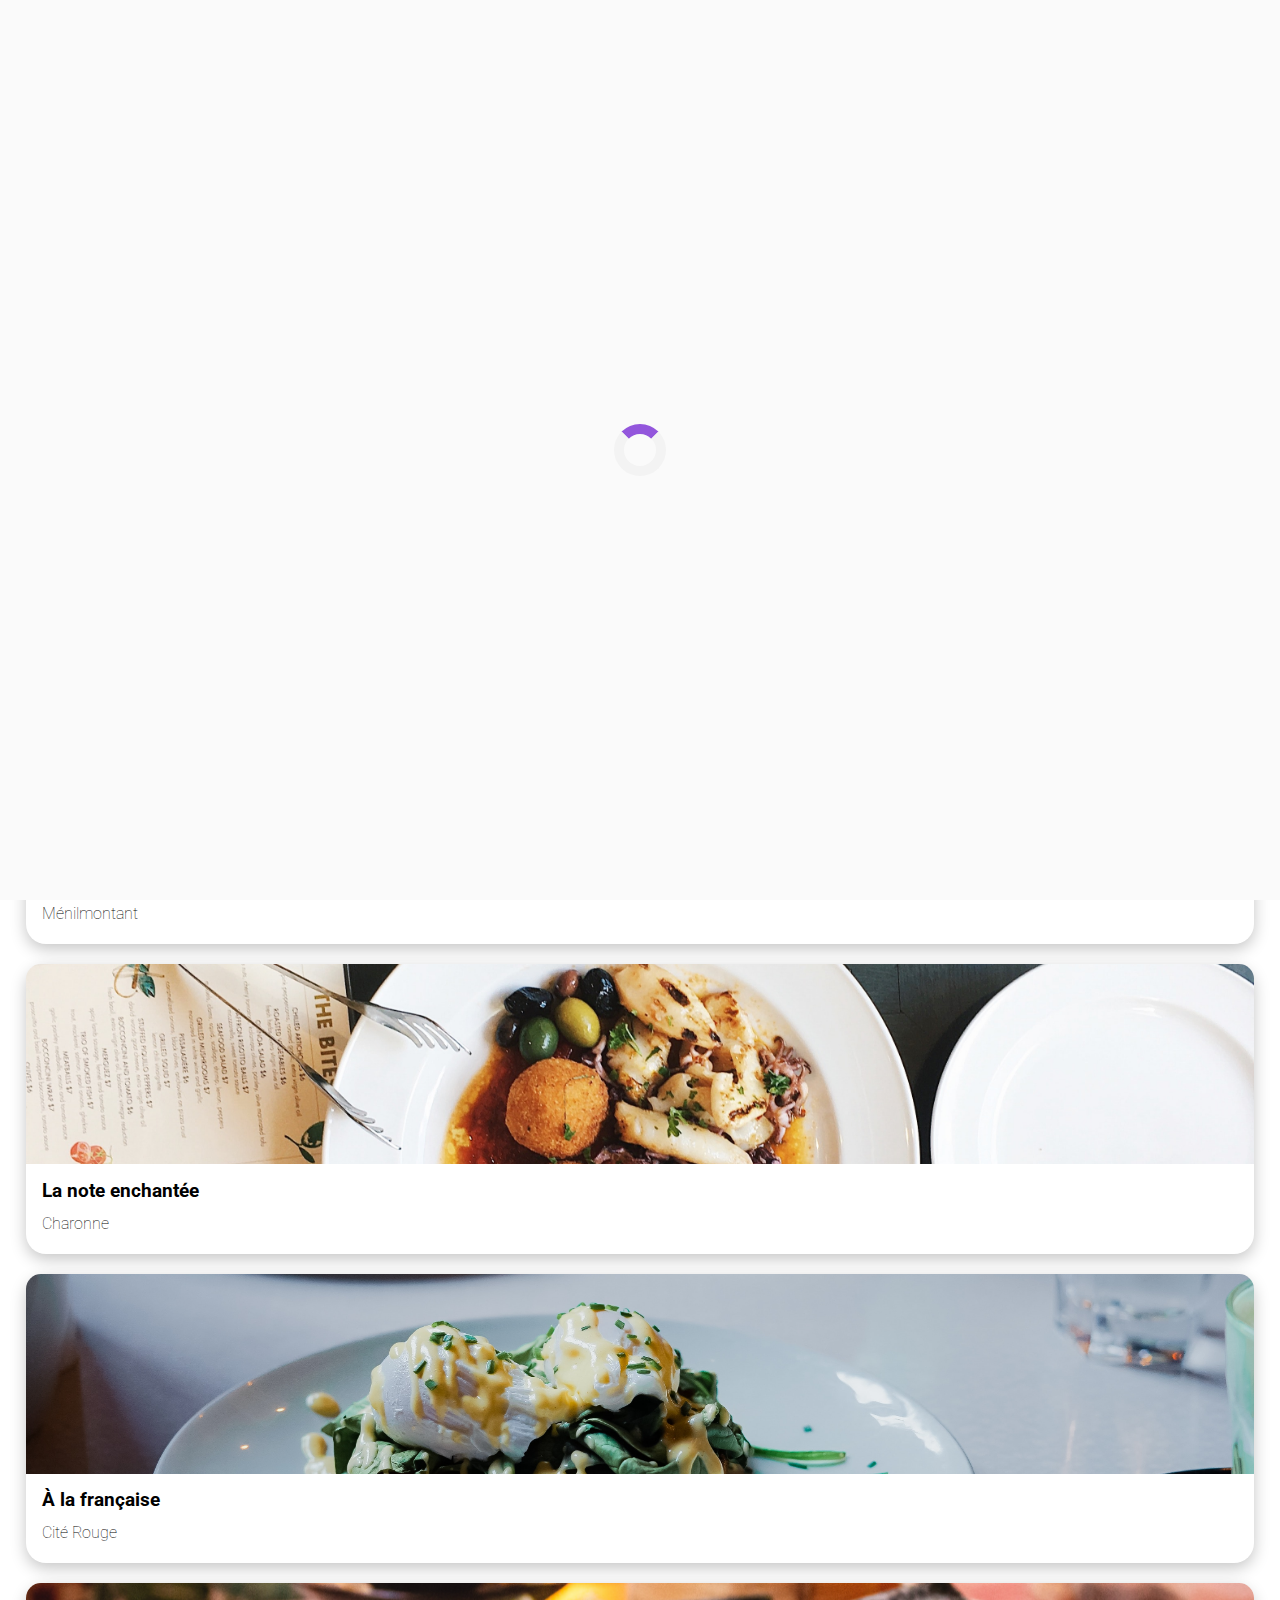
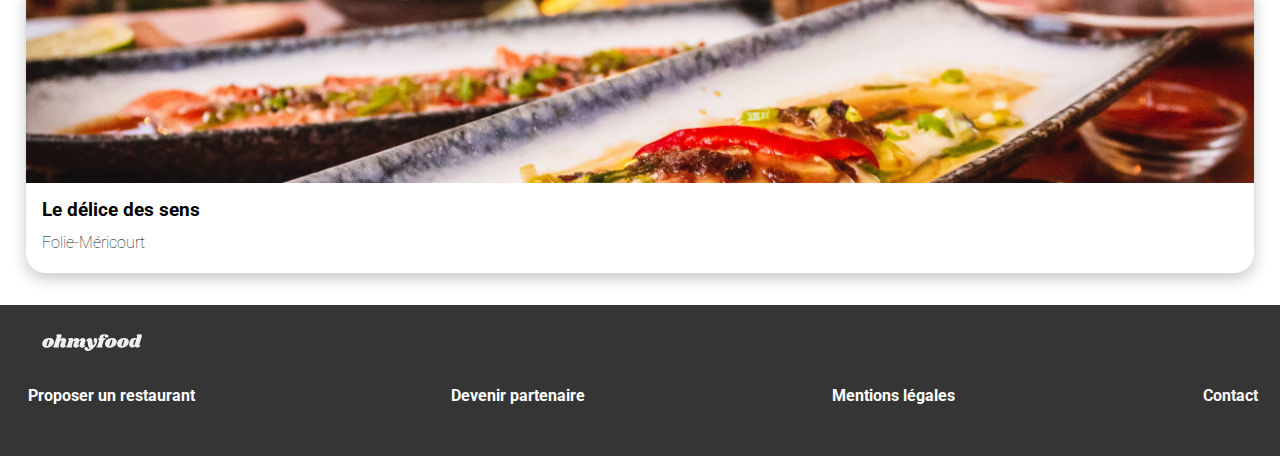
<file: index.html>
<!DOCTYPE html>
<html lang="fr">
    <head>
        <meta charset="UTF-8">
        <meta name="viewport" content="width=device-width, initial-scale=1.0">
    
        <link rel="stylesheet" href="css/style.css">

        <link rel="stylesheet" href="https://pro.fontawesome.com/releases/v5.10.0/css/all.css" integrity="sha384-AYmEC3Yw5cVb3ZcuHtOA93w35dYTsvhLPVnYs9eStHfGJvOvKxVfELGroGkvsg+p" crossorigin="anonymous"/>

        <link rel="stylesheet" href="https://fonts.googleapis.com/css?family=Shrikhand">
        <link rel="stylesheet" href="https://fonts.googleapis.com/css?family=Roboto">


        <title>OhMyFood</title>
    </head>

    <body>
        <div class="loading">
            <div class="loader"></div>
        </div>
        <header class="header">
            <!--Logo-->
            <div class="logo">
                <a href="index.html">
                <img src="images/logo/ohmyfood.png" alt="Logo Oh My Food"/>
                </a>
            </div>
            <!--Location-->
            <div class="location">
                <i class="fas fa-map-marker-alt"></i>
                <input type="text" class="city" placeholder="Paris, Belleville">
            </div>
            <!--Title & Subtitle-->
            <div class="title">
                <h1>Réservez le menu qui vous convient</h1>
                <p>Découvrez des restaurants d'exception, sélectionnés par nos soins.</p>
            </div>
            <!--Button Explore-->
            <div class="button">
                <button class="button-explore" type="button">Explorer nos restaurants</button>
            </div>
        </header>

        <main class="container">
            <div class="how-it-works">
                <h2 class="hiw-title">Fonctionnement</h2>
            </div>
            <div class="hiw-menu">
                <div class="choice">
                    <div class="circle">1</div>
                    <button class="button-choice"><i class="fas fa-mobile-alt"></i>Choisissez votre restaurant</button>
                </div>
                <div class="compose">
                    <div class="circle">2</div>
                    <button class="button-compose"><i class="fas fa-list-ul"></i>Composez votre menu</button>
                </div>
                <div class="taste">
                    <div class="circle">3</div>
                    <button class="button-taste"><i class="fas fa-store"></i>Dégustez au restaurant</button>
                </div>
            </div>
            <div class="restaurants">
                <div class="restau">
                    <h2 class="rest-title">Restaurants</h2>
                </div>
            </div>    
            <div class="rest-menu">
                <a href="./menu-menil.html">
                    <figure class="rest-menil">
                        <img src="images/restaurants/jay-wennington-N_Y88TWmGwA-unsplash.jpg" alt="Restaurant Ménilmontant"/>
                        <figcaption class="rest-card">
                        <div>
                        <h3>La palette du goût</h3>
                        <p>Ménilmontant</p>
                        </div>
                        <div>
                        <i class="heart far fa-heart fa-2x"></i>
                        </div>
                        </figcaption>
                    </figure>
                </a>
                <a href="./menu-charo.html">
                    <figure class="rest-charo">
                        <img src="images/restaurants/stil-u2Lp8tXIcjw-unsplash.jpg" alt="Restaurant Charonne"/>
                        <figcaption class="rest-card">
                            <div>
                            <h3>La note enchantée</h3>
                            <p>Charonne</p>
                            </div>
                            <div>
                            <i class="heart far fa-heart fa-2x"></i>
                            </div>
                        </figcaption>
                    </figure>
                </a>
                <a href="./menu-fran.html">
                    <figure class="rest-fran">
                        <img src="images/restaurants/toa-heftiba-DQKerTsQwi0-unsplash.jpg" alt="Restaurant Cité Rouge"/>
                        <figcaption class="rest-card">
                            <div>
                            <h3>À la française</h3>
                            <p>Cité Rouge</p>
                            </div>
                            <div>
                                <i class="heart far fa-heart fa-2x"></i>
                            </div>
                        </figcaption>
                    </figure>
                </a>
                <a href="./menu-sens.html">
                    <figure class="rest-sens">
                        <img src="images/restaurants/louis-hansel-shotsoflouis-qNBGVyOCY8Q-unsplash.jpg" alt="Restaurant Cité Rouge"/>
                        <figcaption class="rest-card">
                            <div>
                            <h3>Le délice des sens</h3>
                            <p>Folie-Méricourt</p>
                            </div>
                            <div>
                                <i class="heart far fa-heart fa-2x"></i>
                            </div>
                        </figcaption>
                    </figure>
                </a>
            </div>
        </main>

        <footer>
            <div class="logo-footer">
                <img src="images/logo/ohmyfood@2x.svg" alt="Logo Oh My Food"/>
            </div>
            <ul class="footer">
                <li class="proposition">
                    <i class="fas fa-utensils"></i>
                    <h3>Proposer un restaurant</h3>
                </li>
                <li class="partner">
                    <i class="fas fa-hands-helping"></i>
                    <h3>Devenir partenaire</h3>
                </li>
                <li class="mentions">
                    <h3>Mentions légales</h3>
                </li>
                <li class="contact">
                    <a href="mailto:contact@4cent23.com">
                        <h3>Contact</h3>
                    </a>
                </li>
            </ul>
        </footer>
    </body>
    
</html>
</file>
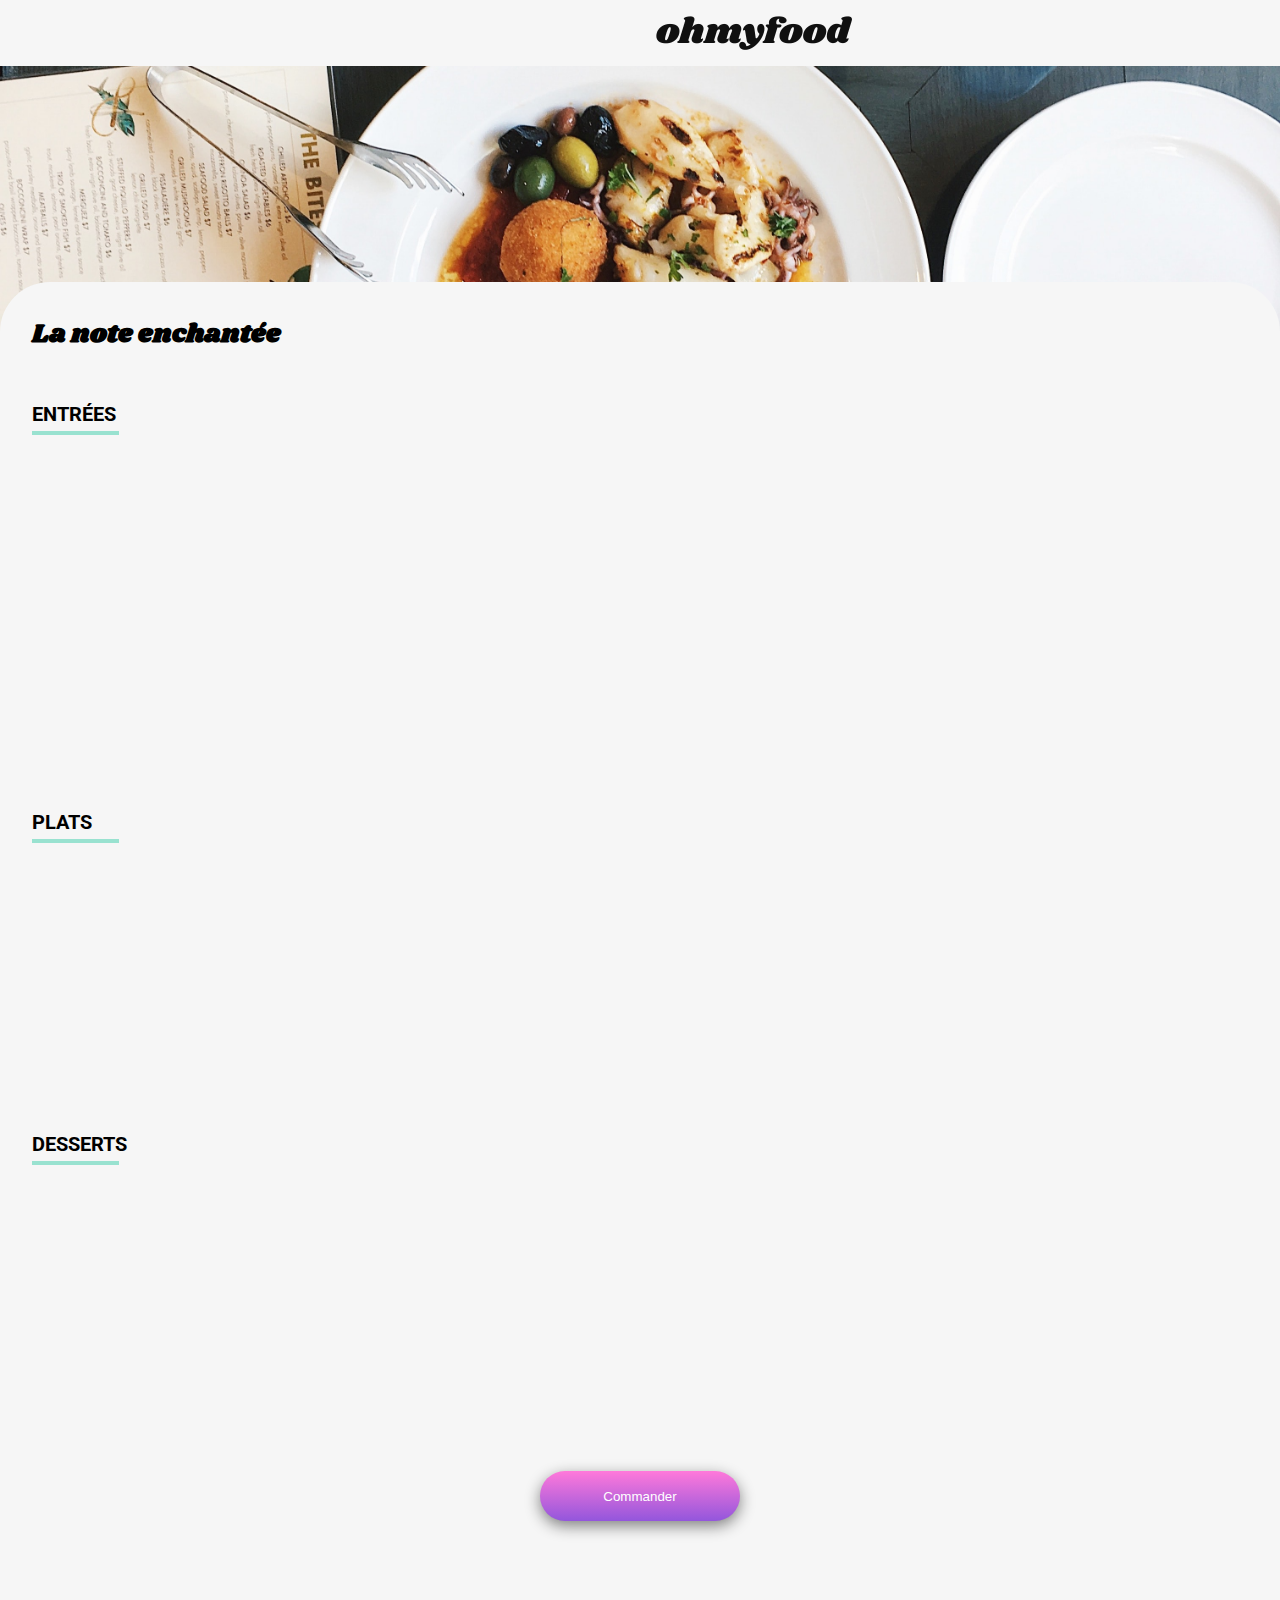
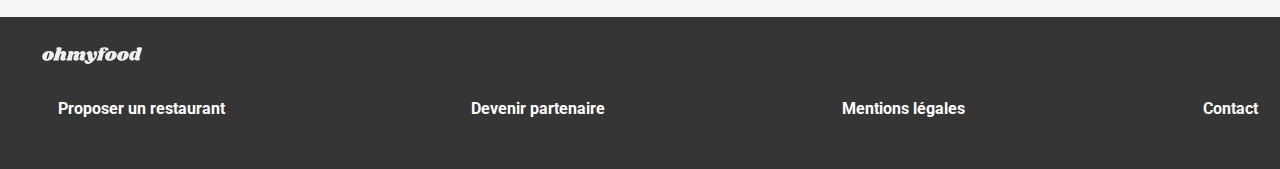
<file: menu-charo.html>
<!DOCTYPE html>
<html lang="fr">
    <head>
        <meta charset="UTF-8">
        <meta name="viewport" content="width=device-width, initial-scale=1.0">
    
        <link rel="stylesheet" href="css/menus.css">

        <link rel="stylesheet" href="https://pro.fontawesome.com/releases/v5.10.0/css/all.css" integrity="sha384-AYmEC3Yw5cVb3ZcuHtOA93w35dYTsvhLPVnYs9eStHfGJvOvKxVfELGroGkvsg+p" crossorigin="anonymous"/>
    
        <link rel="stylesheet" href="https://fonts.googleapis.com/css?family=Shrikhand|Roboto">

        <title>OhMyFood</title>
    </head>

    <body>
        <header class="header">
            <div class="title-page">
                <div class="return-home">
                    <a href="index.html">
                        <i class="fas fa-arrow-left"></i>
                    </a>
                </div>
                <!--Logo-->
                <div class="logo">
                    <a href="index.html">
                        <img src="images/logo/ohmyfood.png" alt="Logo Oh My Food"/>
                    </a>
                </div>
            </div>
            <!--Banner-->
            <div class="banner-1">
            </div>         
        </header>


        <main class="container">
            <div class="menu">
                <div class="title">
                    <!--Title-->
                    <div class="title1">
                        <h1>La note enchantée</h1>
                    </div>
                    <a href="#">
                    <div>
                        <i class="heart far fa-heart fa-2x"></i>
                    </div>
                    </a>
                </div>    
                <!--Entree-->
                <div class="title-section">
                    <h2>ENTRÉES</h2>
                    <div>
                        <div class="meal delay1">
                            <div class="meal-content">
                                <h3>Ravioles de foie gras</h3>
                                <p>Accompagnés de leur crème à la truffe</p>
                                <div class="price">
                                    <strong>25€</strong>
                                </div>
                            </div>
                            <div class="meal-check">
                                <div class="check-icon">
                                    <i class="fas fa-check-circle fa-2x"></i>
                                </div>
                            </div>
                        </div>
                        <div class="meal delay2">
                            <div class="meal-content">
                                <h3>Caviar osciètre</h3>
                                <p>Sur blini à la farine de blé noir</p>
                                <div class="price">
                                    <strong>35€</strong>
                                </div>
                            </div>
                            <div class="meal-check">
                                <div class="check-icon">
                                    <i class="fas fa-check-circle fa-2x"></i>
                                </div>
                            </div>
                        </div>
                        <div class="meal delay3">
                            <div class="meal-content">
                                <h3>Homard et espuma de potiron</h3>
                                <p>Mariné aux zestes d'orange</p>
                                <div class="price">
                                    <strong>20€</strong>
                                </div>
                            </div>
                            <div class="meal-check">
                                <div class="check-icon">
                                    <i class="fas fa-check-circle fa-2x"></i>
                                </div>
                            </div>
                        </div>
                        <div class="meal delay4">
                            <div class="meal-content">
                                <h3>Foie gras de canard cuit entier</h3>
                                <p>Confiture de figue et pain toasté</p>
                                <div class="price">
                                    <strong>35€</strong>
                                </div>
                            </div>
                            <div class="meal-check">
                                <div class="check-icon">
                                    <i class="fas fa-check-circle fa-2x"></i>
                                </div>
                            </div>
                        </div>
                    </div>
                </div>
                <!--Plats-->
                <div class="title-section">
                    <h2>PLATS</h2>
                    <div>
                        <div class="meal delay1">
                            <div class="meal-content">
                                <h3>Noix de coquilles Saint-Jacques</h3>
                                <p>Sur lit de purée de céleri-rave</p>
                                <div class="price">
                                    <strong>40€</strong>
                                </div>
                            </div>
                            <div class="meal-check">
                                <div class="check-icon">
                                    <i class="fas fa-check-circle fa-2x"></i>
                                </div>
                            </div>
                        </div>
                        <div class="meal delay2">
                            <div class="meal-content">
                                <h3>Langoustine poêlée</h3>
                                <p>Purée de patate douce</p>
                                <div class="price">
                                    <strong>35€</strong>
                                </div>
                            </div>
                            <div class="meal-check">
                                <div class="check-icon">
                                    <i class="fas fa-check-circle fa-2x"></i>
                                </div>
                            </div>
                        </div>
                        <div class="meal delay3">
                            <div class="meal-content">
                                <h3>Mijoté de queue de boeuf </h3>
                                <p>Et riz sauvage aux zestes de citron</p>
                                <div class="price">
                                    <strong>44€</strong>
                                </div>
                            </div>
                            <div class="meal-check">
                                <div class="check-icon">
                                    <i class="fas fa-check-circle fa-2x"></i>
                                </div>
                            </div>
                        </div>                                
                    </div>
                </div>
                <!--Desserts-->
                <div class="title-section">
                    <h2>DESSERTS</h2>
                    <div>
                        <div class="meal delay1">
                            <div class="meal-content">
                                <h3>Macaron noisette et chocolat</h3>
                                <p>Glace au caramel brun et sel de Guérande</p>
                                <div class="price">
                                    <strong>18€</strong>
                                </div>
                            </div>
                            <div class="meal-check">
                                <div class="check-icon">
                                    <i class="fas fa-check-circle fa-2x"></i>
                                </div>
                            </div>
                        </div>
                        <div class="meal delay2">
                            <div class="meal-content">
                                <h3>Baba au rhum revisité</h3>
                                <p>Avec son coulis de citron</p>
                                <div class="price">
                                    <strong>22€</strong>
                                </div>
                            </div>
                            <div class="meal-check">
                                <div class="check-icon">
                                    <i class="fas fa-check-circle fa-2x"></i>
                                </div>
                            </div>
                        </div>
                        <div class="meal delay3">
                            <div class="meal-content">
                                <h3>Tarte au citron meringuée</h3>
                                <p>Déstructurée</p>
                                <div class="price">
                                        <strong>23€</strong>
                                </div>
                            </div>
                            <div class="meal-check">
                                <div class="check-icon">
                                    <i class="fas fa-check-circle fa-2x"></i>
                                </div>
                            </div>
                        </div>                                
                    </div>
                </div>
            <!--Button Command-->
            <div class="button">
                <button class="button-command" type="button">Commander</button>
            </div>                                
            </div>
        </main>

        <footer>
            <div class="logo-footer">
                <img src="images/logo/ohmyfood@2x.svg" alt="Logo Oh My Food"/>
            </div>
            <ul class="footer">
                <li class="proposition">
                    <i class="fas fa-utensils"></i>
                    <h3>Proposer un restaurant</h3>
                </li>
                <li class="partner">
                    <i class="fas fa-hands-helping"></i>
                    <h3>Devenir partenaire</h3>
                </li>
                <li class="mentions">
                    <h3>Mentions légales</h3>
                </li>
                <li class="contact">
                    <a href="mailto:contact@4cent23.com">
                        <h3>Contact</h3>
                    </a>
                </li>
            </ul>
        </footer>
    </body>
    
</html>
</file>
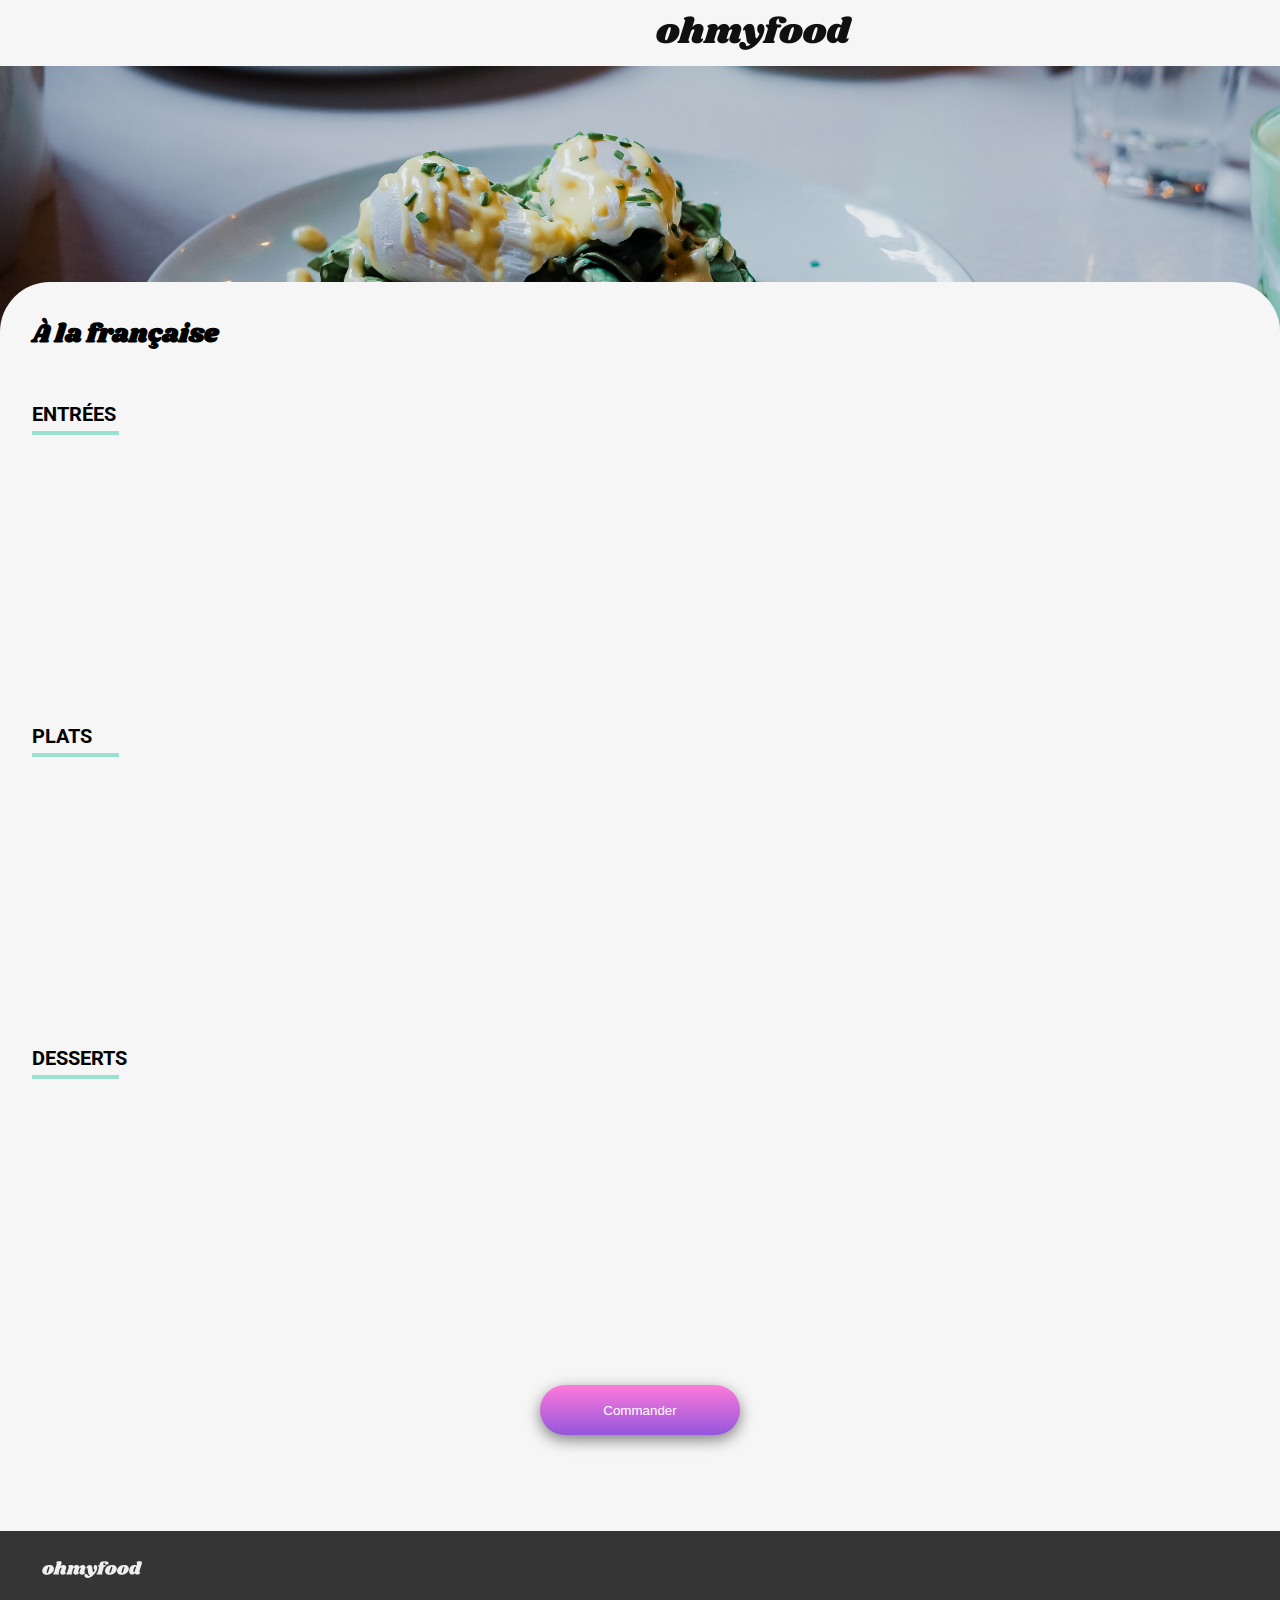
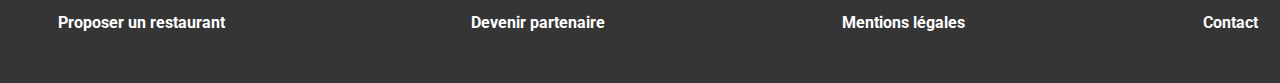
<file: menu-fran.html>
<!DOCTYPE html>
<html lang="fr">
    <head>
        <meta charset="UTF-8">
        <meta name="viewport" content="width=device-width, initial-scale=1.0">
        <link rel="stylesheet" href="css/menus.css">
        <link rel="stylesheet" href="https://pro.fontawesome.com/releases/v5.10.0/css/all.css" integrity="sha384-AYmEC3Yw5cVb3ZcuHtOA93w35dYTsvhLPVnYs9eStHfGJvOvKxVfELGroGkvsg+p" crossorigin="anonymous"/>
        <link rel="stylesheet" href="https://fonts.googleapis.com/css?family=Shrikhand|Roboto">
        <title>OhMyFood</title>
    </head>

    <body>
        <header class="header">
            <div class="title-page">
                <div class="return-home">
                    <a href="index.html">
                        <i class="fas fa-arrow-left"></i>
                    </a>
                </div>
            <!--Logo-->
            <div class="logo">
                <a href="index.html">
                    <img src="images/logo/ohmyfood.png" alt="Logo Oh My Food"/>
                </a>
            </div>
            </div>
            <!--Banner-->
            <div class="banner-2">
            </div>         
        </header>


        <main class="container">
            <div class="menu">
                <div class="title">
                    <!--Title-->
                    <div class="title-1">
                        <h1>À la française</h1>
                    </div>
                    <a href="#">
                        <div>
                            <i class="heart far fa-heart fa-2x"></i>
                        </div>
                    </a>
                </div>    
                <!--Entree-->
                <div class="title-section">
                    <h2>ENTRÉES</h2>
                    <div>
                        <div class="meal delay1">
                            <div class="meal-content">
                                <h3>Tartare de pouple acidulé</h3>
                                <p>Aux zestes d'orange</p>
                                <div class="price">
                                    <strong>25€</strong>
                                </div>
                            </div>
                            <div class="meal-check">
                                <div class="check-icon">
                                    <i class="fas fa-check-circle fa-2x"></i>
                                </div>
                            </div>
                        </div>
                        <div class="meal delay2">
                            <div class="meal-content">
                                <h3>Velouté de légumes d'antan</h3>
                                <p>Carotte, panais, topinambour</p>
                                <div class="price">
                                    <strong>35€</strong>
                                </div>
                            </div>
                            <div class="meal-check">
                                <div class="check-icon">
                                    <i class="fas fa-check-circle fa-2x"></i>
                                </div>
                            </div>
                        </div>
                        <div class="meal delay3">
                            <div class="meal-content">
                                <h3>Soupe à l'oignon</h3>
                                <p>Revisitée</p>
                                <div class="price">
                                    <strong>20€</strong>
                                </div>
                            </div>
                            <div class="meal-check">
                                <div class="check-icon">
                                    <i class="fas fa-check-circle fa-2x"></i>
                                </div>
                            </div>
                        </div>
                    </div>
                </div>
                <!--Plats-->
                <div class="title-section">
                    <h2>PLATS</h2>
                    <div>
                        <div class="meal delay1">
                            <div class="meal-content">
                                <h3>Coquilles Saint-Jacques</h3>
                                <p>Accompagnées d'une purée de panais</p>
                                <div class="price">
                                    <strong>40€</strong>
                                </div>
                            </div>
                            <div class="meal-check">
                                <div class="check-icon">
                                    <i class="fas fa-check-circle fa-2x"></i>
                                </div>
                            </div>
                        </div>
                        <div class="meal delay2">
                            <div class="meal-content">
                                <h3>Magret de canard</h3>
                                <p>Et parmentier de pommes de terre</p>
                                <div class="price">
                                    <strong>35€</strong>
                                </div>
                            </div>
                            <div class="meal-check">
                                <div class="check-icon">
                                    <i class="fas fa-check-circle fa-2x"></i>
                                </div>
                            </div>
                        </div>
                        <div class="meal delay3">
                            <div class="meal-content">
                                <h3>Pigeonneau d’Ille-et-Vilaine</h3>
                                <p>Sur son lit de gnocchis aux légumes</p>
                                <div class="price">
                                    <strong>44€</strong>
                                </div>
                            </div>
                            <div class="meal-check">
                                <div class="check-icon">
                                    <i class="fas fa-check-circle fa-2x"></i>
                                </div>
                            </div>
                        </div>                                
                    </div>
                </div>
                <!--Desserts-->
                <div class="title-section">
                    <h2>DESSERTS</h2>
                    <div>
                        <div class="meal delay1">
                            <div class="meal-content">
                                <h3>Pétales de violettes glacés</h3>
                                <p>Et purée de noisettes</p>
                                <div class="price">
                                    <strong>18€</strong>
                                </div>
                            </div>
                            <div class="meal-check">
                                <div class="check-icon">
                                    <i class="fas fa-check-circle fa-2x"></i>
                                </div>
                            </div>
                        </div>
                        <div class="meal delay2">
                            <div class="meal-content">
                                <h3>Fondant au chocolat</h3>
                                <p>Revisité</p>
                                <div class="price">
                                        <strong>22€</strong>
                                </div>
                            </div>
                            <div class="meal-check">
                                <div class="check-icon">
                                    <i class="fas fa-check-circle fa-2x"></i>
                                </div>
                            </div>
                        </div>
                        <div class="meal delay3">
                            <div class="meal-content">
                                <h3>Fondant au chocolat</h3>
                                <p>Myrtilles et pâte d’amande</p>
                                <div class="price">
                                        <strong>23€</strong>
                                </div>
                            </div>
                            <div class="meal-check">
                                <div class="check-icon">
                                    <i class="fas fa-check-circle fa-2x"></i>
                                </div>
                            </div>
                        </div>                                
                    </div>
                </div>
            <!--Button Command-->
            <div class="button">
                <button class="button-command" type="button">Commander</button>
            </div>                                
            </div>
        </main>

        <footer>
            <div class="logo-footer">
                <img src="images/logo/ohmyfood@2x.svg" alt="Logo Oh My Food"/>
            </div>
            <ul class="footer">
                <li class="proposition">
                    <i class="fas fa-utensils"></i>
                    <h3>Proposer un restaurant</h3>
                </li>
                <li class="partner">
                    <i class="fas fa-hands-helping"></i>
                    <h3>Devenir partenaire</h3>
                </li>
                <li class="mentions">
                    <h3>Mentions légales</h3>
                </li>
                <li class="contact">
                    <a href="mailto:contact@4cent23.com">
                        <h3>Contact</h3>
                    </a>
                </li>
            </ul>
        </footer>
    </body>
    
</html>
</file>
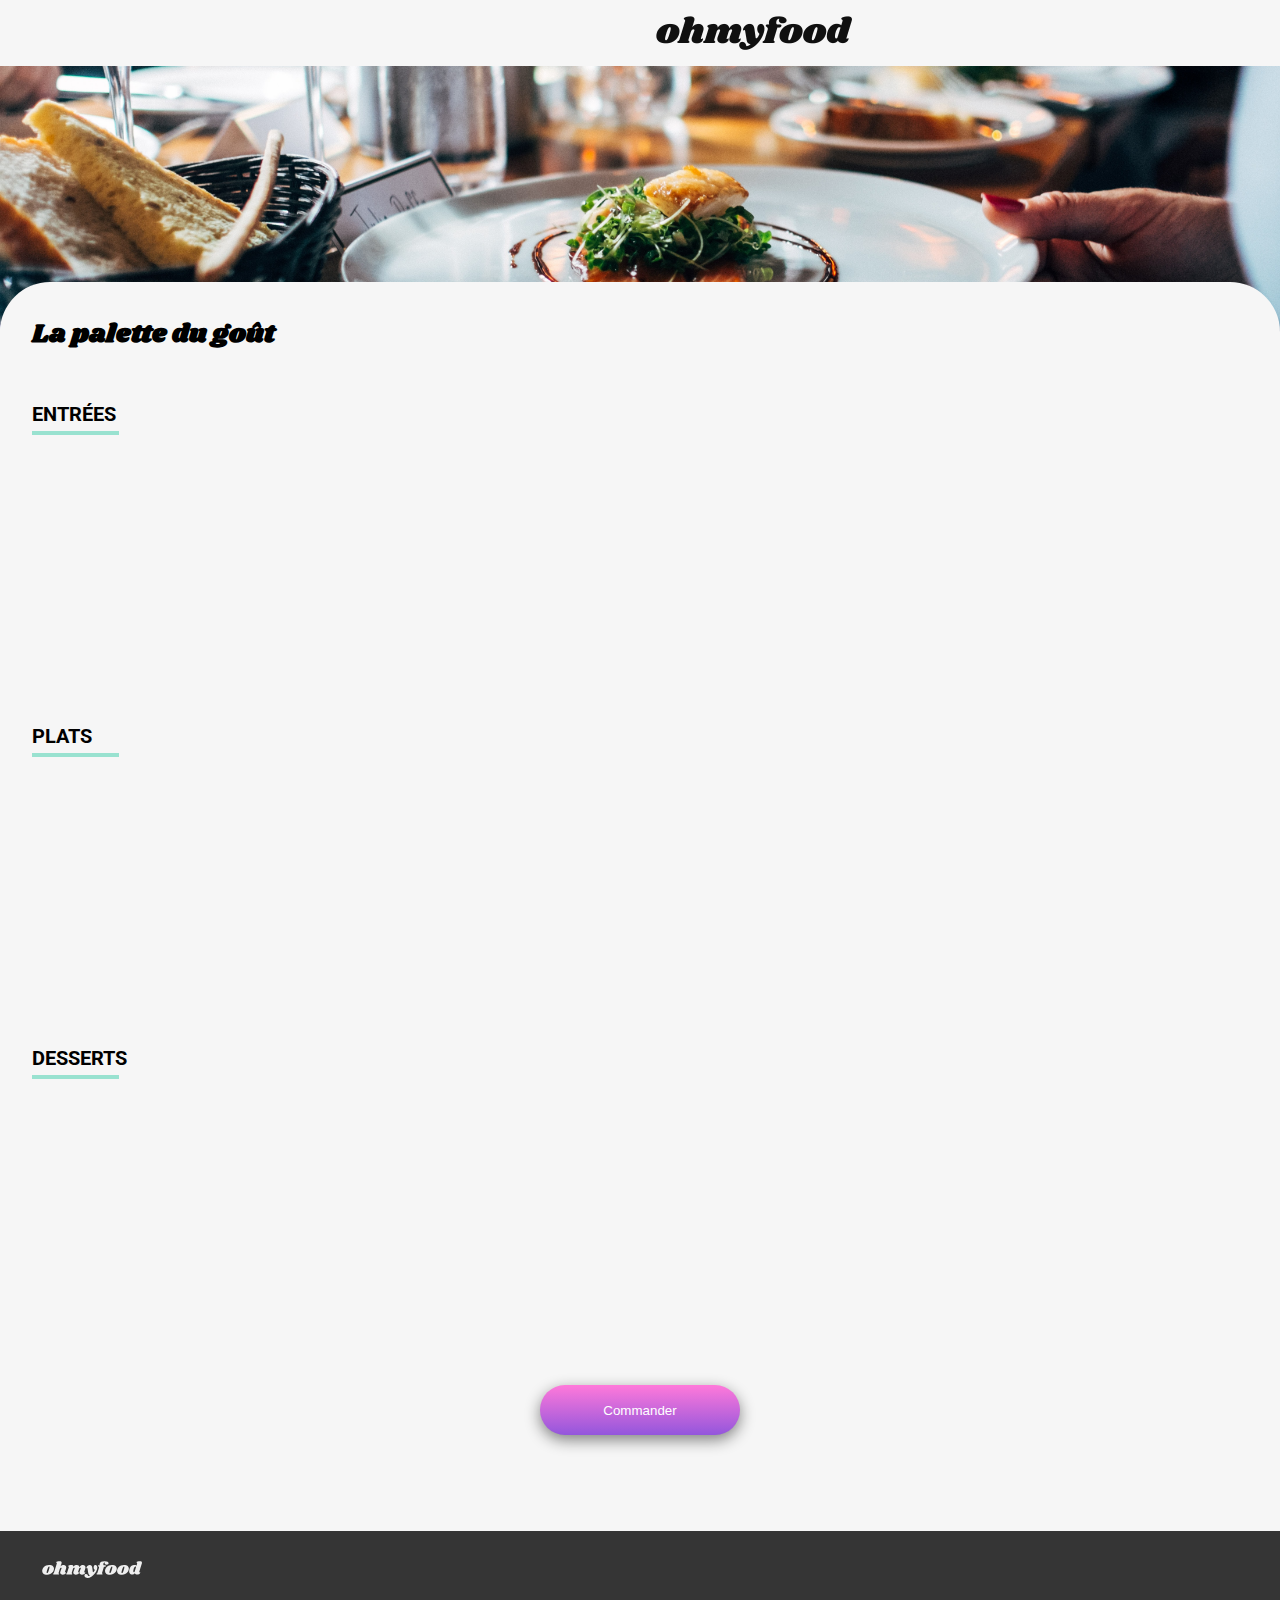
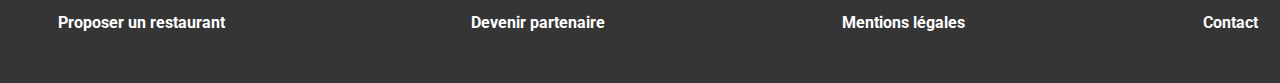
<file: menu-menil.html>
<!DOCTYPE html>
<html lang="fr">
    <head>
        <meta charset="UTF-8">
        <meta name="viewport" content="width=device-width, initial-scale=1.0">
    
        <link rel="stylesheet" href="css/menus.css">

        <link rel="stylesheet" href="https://pro.fontawesome.com/releases/v5.10.0/css/all.css" integrity="sha384-AYmEC3Yw5cVb3ZcuHtOA93w35dYTsvhLPVnYs9eStHfGJvOvKxVfELGroGkvsg+p" crossorigin="anonymous"/>
    
        <link rel="stylesheet" href="https://fonts.googleapis.com/css?family=Shrikhand|Roboto">

        <title>OhMyFood</title>
    </head>

    <body>
        <header class="header">
            <div class="title-page">
                <div class="return-home">
                    <a href="index.html">
                        <i class="fas fa-arrow-left"></i>
                    </a>
                </div>
                <!--Logo-->
                <div class="logo">
                    <a href="index.html">
                        <img src="images/logo/ohmyfood.png" alt="Logo Oh My Food"/>
                    </a>
                </div>
            </div>
            <!--Banner-->
            <div class="banner">
            </div>         
        </header>


        <main class="container">
            <div class="menu">
                <div class="title">
                    <!--Title-->
                    <div class="title1">
                        <h1>La palette du goût</h1>
                    </div>
                    <a href="#">
                        <div>
                            <i class="heart far fa-heart fa-2x"></i>
                        </div>
                    </a>
                </div>    
                <!--Entree-->
                <div class="title-section">
                    <h2>ENTRÉES</h2>
                    <div>
                        <div class="meal delay1">
                            <div class="meal-content">
                                <h3>Fricassée d'escargot</h3>
                                <p>Au piment d'Espelette</p>
                                <div class="price">
                                    <strong>25€</strong>
                                </div>
                            </div>
                            <div class="meal-check">
                                <div class="check-icon">
                                    <i class="fas fa-check-circle fa-2x"></i>
                                </div>
                            </div>
                        </div>
                        <div class="meal delay2">
                            <div class="meal-content">
                                <h3>Foie gras de canard mi-cuit</h3>
                                <p>Et ses copeaux de truffe noire</p>
                                <div class="price">
                                    <strong>35€</strong>
                                </div>
                            </div>
                            <div class="meal-check">
                                <div class="check-icon">
                                    <i class="fas fa-check-circle fa-2x"></i>
                                </div>
                            </div>
                        </div>
                        <div class="meal delay3">
                            <div class="meal-content">
                                <h3>Oeuf au plat</h3>
                                <p>Assaisonné à la truffe sur lit de caviar</p>
                                <div class="price">
                                    <strong>20€</strong>
                                </div>
                            </div>
                            <div class="meal-check">
                                <div class="check-icon">
                                    <i class="fas fa-check-circle fa-2x"></i>
                                </div>
                            </div>
                        </div>
                    </div>
                </div>
                <!--Plats-->
                <div class="title-section">
                    <h2>PLATS</h2>
                    <div>
                        <div class="meal delay1">
                            <div class="meal-content">
                                <h3>Filet de boeuf aux herbes</h3>
                                <p>Accompagné de sa ribambelle de légumes</p>
                                <div class="price">
                                    <strong>40€</strong>
                                </div>
                            </div>
                            <div class="meal-check">
                                <div class="check-icon">
                                    <i class="fas fa-check-circle fa-2x"></i>
                                </div>
                            </div>
                        </div>
                        <div class="meal delay2">
                            <div class="meal-content">
                                <h3>Parmentier de queue de boeuf</h3>
                                <p>À la truffe noire sur sa purée de panais</p>
                                <div class="price">
                                    <strong>35€</strong>
                                </div>
                            </div>
                            <div class="meal-check">
                                <div class="check-icon">
                                    <i class="fas fa-check-circle fa-2x"></i>
                                </div>
                            </div>
                        </div>
                        <div class="meal delay3">
                            <div class="meal-content">
                                <h3>Filet de turbot</h3>
                                <p>Aux agrumes</p>
                                <div class="price">
                                    <strong>44€</strong>
                                </div>
                            </div>
                            <div class="meal-check">
                                <div class="check-icon">
                                    <i class="fas fa-check-circle fa-2x"></i>
                                </div>
                            </div>
                        </div>                                
                    </div>
                </div>
                <!--Desserts-->
                <div class="title-section">
                    <h2>DESSERTS</h2>
                    <div>
                        <div class="meal delay1">
                            <div class="meal-content">
                                <h3>Paris-Brest</h3>
                                <p>Revisité</p>
                                <div class="price">
                                    <strong>18€</strong>
                                </div>
                            </div>
                            <div class="meal-check">
                                <div class="check-icon">
                                    <i class="fas fa-check-circle fa-2x"></i>
                                </div>
                            </div>
                        </div>
                        <div class="meal delay2">
                            <div class="meal-content">
                                <h3>Macaron au chocolat d'exception </h3>
                                <p>Et glace à la vanille de Madagascar</p>
                                <div class="price">
                                    <strong>22€</strong>
                                </div>
                            </div>
                            <div class="meal-check">
                                <div class="check-icon">
                                    <i class="fas fa-check-circle fa-2x"></i>
                                </div>
                            </div>
                        </div>
                        <div class="meal delay3">
                            <div class="meal-content">
                                <h3>Mousse au chocolat</h3>
                                <p>Au piment d'Espelette et à la truffe noire</p>
                                <div class="price">
                                    <strong>23€</strong>
                                </div>
                            </div>
                            <div class="meal-check">
                                <div class="check-icon">
                                    <i class="fas fa-check-circle fa-2x"></i>
                                </div>
                            </div>
                        </div>                                
                    </div>
                </div>
            </div>    
            <!--Button Command-->
            <div class="button">
                <button class="button-command" type="button">Commander</button>
            </div>                                
            </div>
        </main>

        <footer>
            <div class="logo-footer">
                <img src="images/logo/ohmyfood@2x.svg" alt="Logo Oh My Food"/>
            </div>
            <ul class="footer">
                <li class="proposition">
                    <i class="fas fa-utensils"></i>
                    <h3>Proposer un restaurant</h3>
                </li>
                <li class="partner">
                    <i class="fas fa-hands-helping"></i>
                    <h3>Devenir partenaire</h3>
                </li>
                <li class="mentions">
                    <h3>Mentions légales</h3>
                </li>
                <li class="contact">
                    <a href="mailto:contact@4cent23.com">
                        <h3>Contact</h3>
                    </a>
                </li>
            </ul>
        </footer>
    </body>
    
</html>
</file>
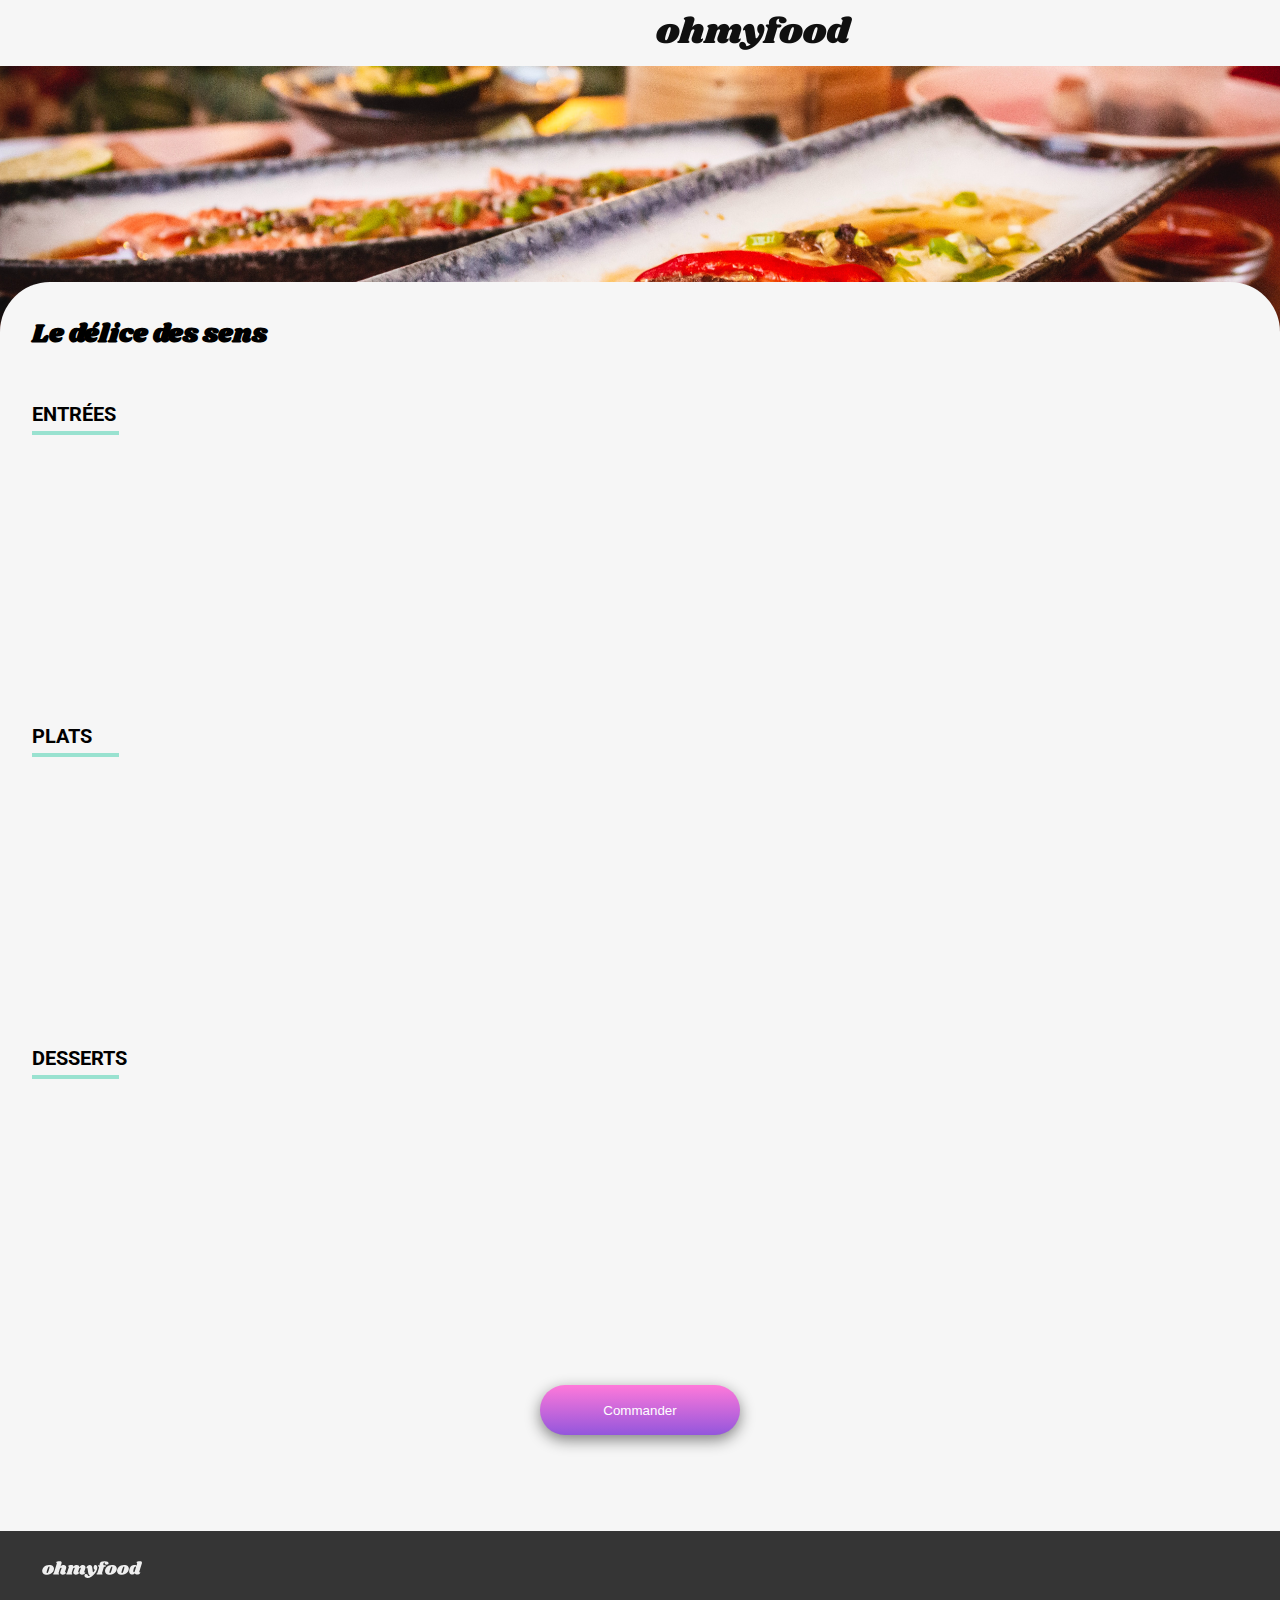
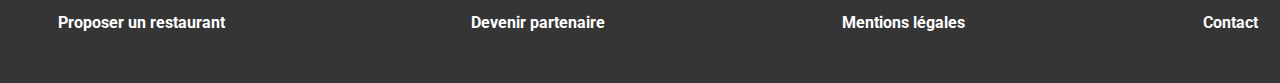
<file: menu-sens.html>
<!DOCTYPE html>
<html lang="fr">
    <head>
        <meta charset="UTF-8">
        <meta name="viewport" content="width=device-width, initial-scale=1.0">
    
        <link rel="stylesheet" href="css/menus.css">

        <link rel="stylesheet" href="https://pro.fontawesome.com/releases/v5.10.0/css/all.css" integrity="sha384-AYmEC3Yw5cVb3ZcuHtOA93w35dYTsvhLPVnYs9eStHfGJvOvKxVfELGroGkvsg+p" crossorigin="anonymous"/>
    
        <link rel="stylesheet" href="https://fonts.googleapis.com/css?family=Shrikhand|Roboto">

        <title>OhMyFood</title>
    </head>

    <body>
        <header class="header">
            <div class="title-page">
                <div class="return-home">
                    <a href="index.html">
                        <i class="fas fa-arrow-left"></i>
                    </a>
                </div>
                <!--Logo-->
                <div class="logo">
                    <a href="index.html">
                        <img src="images/logo/ohmyfood.png" alt="Logo Oh My Food"/>
                    </a>
                </div>
            </div>
            <!--Banner-->
            <div class="banner-3">
            </div>         
        </header>

        <main class="container">
            <div class="menu">
                <div class="title">
                    <!--Title-->
                    <div class="title1">
                        <h1>Le délice des sens</h1>
                    </div>
                    <a href="#">
                        <div>
                            <i class="heart far fa-heart fa-2x"></i>
                        </div>
                    </a>
                </div>    
                <!--Entree-->
                <div class="title-section">
                    <h2>ENTRÉES</h2>
                    <div>
                        <div class="meal delay1">
                            <div class="meal-content">
                                <h3>Tartare de thon</h3>
                                <p>Assaisonné au yuzu</p>
                                <div class="price">
                                    <strong>25€</strong>
                                </div>
                            </div>
                            <div class="meal-check">
                                <div class="check-icon">
                                    <i class="fas fa-check-circle fa-2x"></i>
                                </div>
                            </div>
                        </div>
                        <div class="meal delay2">
                            <div class="meal-content">
                                <h3>Bouchée de homard croustillant</h3>
                                <p>Et sa farandole de petits légumes</p>
                                <div class="price">
                                    <strong>35€</strong>
                                </div>
                            </div>
                            <div class="meal-check">
                                <div class="check-icon">
                                    <i class="fas fa-check-circle fa-2x"></i>
                                </div>
                            </div>
                        </div>
                        <div class="meal delay3">
                            <div class="meal-content">
                                <h3>Velouté de cèpes</h3>
                                <p>Aux truffes</p>
                                <div class="price">
                                    <strong>20€</strong>
                                </div>
                            </div>
                            <div class="meal-check">
                                <div class="check-icon">
                                    <i class="fas fa-check-circle fa-2x"></i>
                                </div>
                            </div>
                        </div>
                    </div>
                </div>
                <!--Plats-->
                <div class="title-section">
                    <h2>PLATS</h2>
                    <div>
                        <div class="meal delay1">
                            <div class="meal-content">
                                <h3>Poulet rôti aux herbes de Provence</h3>
                                <p>Et sa crème de truffe</p>
                                <div class="price">
                                    <strong>40€</strong>
                                </div>
                            </div>
                            <div class="meal-check">
                                <div class="check-icon">
                                    <i class="fas fa-check-circle fa-2x"></i>
                                </div>
                            </div>
                        </div>
                        <div class="meal delay2">
                            <div class="meal-content">
                                <h3>Langouste rôtie</h3>
                                <p>Et ses légumes de saison</p>
                                <div class="price">
                                    <strong>35€</strong>
                                </div>
                            </div>
                            <div class="meal-check">
                                <div class="check-icon">
                                    <i class="fas fa-check-circle fa-2x"></i>
                                </div>
                            </div>
                        </div>
                        <div class="meal delay3">
                            <div class="meal-content">
                                <h3>Côte de boeuf Angus</h3>
                                <p>Et sa purée de panais</p>
                                <div class="price">
                                    <strong>44€</strong>
                                </div>
                            </div>
                            <div class="meal-check">
                                <div class="check-icon">
                                    <i class="fas fa-check-circle fa-2x"></i>
                                </div>
                            </div>
                        </div>                                
                    </div>
                </div>
                <!--Desserts-->
                <div class="title-section">
                    <h2>DESSERTS</h2>
                    <div>
                        <div class="meal delay1">
                            <div class="meal-content">
                                <h3>Farandole de desserts</h3>
                                <p>Du chef</p>
                                <div class="price">
                                    <strong>18€</strong>
                                </div>
                            </div>
                            <div class="meal-check">
                                <div class="check-icon">
                                    <i class="fas fa-check-circle fa-2x"></i>
                                </div>
                            </div>
                        </div>
                        <div class="meal delay2">
                            <div class="meal-content">
                                <h3>Crème brulée</h3>
                                <p>Revisitée</p>
                                <div class="price">
                                    <strong>22€</strong>
                                </div>
                            </div>
                            <div class="meal-check">
                                <div class="check-icon">
                                    <i class="fas fa-check-circle fa-2x"></i>
                                </div>
                            </div>
                        </div>
                        <div class="meal delay3">
                            <div class="meal-content">
                                <h3>Tiramisu</h3>
                                <p>À la noisette</p>
                                <div class="price">
                                    <strong>23€</strong>
                                </div>
                            </div>
                            <div class="meal-check">
                                <div class="check-icon">
                                    <i class="fas fa-check-circle fa-2x"></i>
                                </div>
                            </div>
                        </div>                                
                    </div>
                </div>
            </div> 
            <!--Button Command-->
            <div class="button">
                <button class="button-command" type="button">Commander</button>
            </div>                                
            </div>
        </main>

        <footer>
            <div class="logo-footer">
                <img src="images/logo/ohmyfood@2x.svg" alt="Logo Oh My Food"/>
            </div>
            <ul class="footer">
                <li class="proposition">
                    <i class="fas fa-utensils"></i>
                    <h3>Proposer un restaurant</h3>
                </li>
                <li class="partner">
                    <i class="fas fa-hands-helping"></i>
                    <h3>Devenir partenaire</h3>
                </li>
                <li class="mentions">
                    <h3>Mentions légales</h3>
                </li>
                <li class="contact">
                    <a href="mailto:contact@4cent23.com">
                        <h3>Contact</h3>
                    </a>
                </li>
            </ul>
        </footer>
    </body>
    
</html>
</file>
<file: css/style.css>
:root {
  --white: #fafafa;
  --darkwhite: #f6f6f6;
  --gray: #eaeaea;
  --midgray: #7e7e7e;
  --darkgray: #353535;
  --purple: #9356dc;
  --lightpurple: #f5edfe;
  --rose: #ff79da;
  --green: #99e2d0;
  --darkgreen: #3b8568;
}
body {
  margin: 0;
  padding: 0;
  font-family: "Roboto", "Shrikhand";
  overflow-x: hidden;
}
a:link {
  text-decoration: none;
  color: black;
}
a:visited {
  color: black;
}

/* Loader */
.loader {
  border: 10px solid #f3f3f3;
  border-top: 10px solid #9356dc;
  background-color: var(--white);
  background-repeat: no-repeat;
  border-radius: 50%;
  width: 50px;
  height: 50px;
  animation: loader 2s linear infinite;
  position: fixed;
  height: 2em;
  width: 2em;
  margin: auto;
  top: 0;
  left: 0;
  bottom: 0;
  right: 0;
}
@keyframes loader {
  0% {
    transform: rotate(0deg);
  }
  100% {
    transform: rotate(360deg);
  }
}
.loading {
  display: block;
  position: absolute;
  background: var(--white);
  z-index: 2;
  pointer-events: none;
  top: 0;
  left: 0;
  width: 100%;
  height: 100%;
  animation: loading linear 2s forwards;
}
@keyframes loading {
  0% {
    opacity: 1;
  }
  100% {
    opacity: 0;
    display: none;
  }
}
/* Header */

.logo a {
  display: flex;
  justify-content: center;
  margin: 1rem;
}
.logo img {
  max-width: 50%;
  height: auto;
}
.location {
  background-color: var(--gray);
  display: flex;
  justify-content: center;
  padding: 1.5em;
  padding-left: 4em;
  box-shadow: inset 0px 3px 5px -2px grey;
}
.city {
  border: none;
  background-color: var(--gray);
  padding-left: 1rem;
}
.city::placeholder {
  font-weight: bold;
  color: black;
  font-family: "Roboto";
}
.title {
  text-align: center;
  padding: 1rem;
  font-family: "Roboto";
}
.title h1 {
  font-size: x-large;
  padding-right: 2rem;
  padding-left: 2rem;
}
.title p {
  font-size: smaller;
  padding-right: 2rem;
  padding-left: 2rem;
}
.button {
  display: flex;
  justify-content: center;
}
.button-explore {
  border-radius: 30px;
  border: none;
  padding: 1em;
  background-image: linear-gradient(#ff79da, #9356dc);
  color: white;
  box-shadow: 0px 5px 15px 0px gray;
  width: 200px;
  height: 50px;
  cursor: pointer;
}
.button-explore:hover {
  background-image: linear-gradient(#9356dc, #ff79da);
}
.container {
  margin-top: 4rem;
}

/* How it works */

.how-it-works {
  padding-left: 1rem;
  font-size: small;
}
.hiw-menu {
  margin: 1rem;
  display: flex;
  flex-direction: column;
  align-items: center;
}
.circle {
  z-index: 1;
  left: 0;
  border-radius: 50%;
  width: 10px;
  height: 10px;
  padding: 10px;
  background: var(--purple);
  border: none;
  color: var(--white);
  text-align: center;
  font-size: 10px;
  margin-bottom: 1rem;
  margin-right: -20px;
}
.hiw-menu i {
  padding-right: 2rem;
  padding-left: 1rem;
  color: var(--midgray);
}
.hiw-menu button {
  border: none;
  border-radius: 15px;
  background-color: var(--darkwhite);
  box-shadow: 0px 5px 15px 0px #cccccc;
  padding: 1.5rem;
  display: flex;
  width: 350px;
  height: auto;
  margin-bottom: 1rem;
  cursor: pointer;
}
.hiw-menu button:hover {
  background-color: var(--lightpurple);
}
.hiw-menu i:hover {
  color: var(--purple);
}
.choice,
.compose,
.taste {
  display: flex;
  align-items: center;
}

/* Restaurants */

.restau {
  padding-left: 1rem;
  font-size: small;
}
.rest-menu {
  margin-bottom: 4rem;
}
.rest-menu figure {
  background: white;
  padding-bottom: 5px;
  border-radius: 20px;
  margin: 0 10px 20px 10px;
  box-shadow: 0 5px 16px #c5c5c5;
}
.rest-menu figcaption {
  padding-left: 1rem;
}
.rest-menu h3 {
  line-height: 0.5rem;
}
.rest-heart {
  border: none;
  cursor: pointer;
  background-color: white;
}
.rest-menu img {
  background-color: white;
  border-radius: 15px 15px 0px 0px;
  cursor: pointer;
  width: 100%;
  height: 200px;
  object-fit: cover;
}
.rest-card {
  display: flex;
  justify-content: space-between;
  align-items: center;
}
.rest-card p {
  font-weight: lighter;
}
.heart {
  margin-right: 2rem;
  color: grey;
}
.heart:hover {
  animation: fill 1s ease-out;
  background: linear-gradient(#ff79da, #9356dc);
  -webkit-background-clip: text;
  -webkit-text-fill-color: transparent;
  font-weight: bold;
}

/* Footer */

footer {
  background-color: var(--darkgray);
  margin-top: 2rem;
  padding-top: 1rem;
  padding-bottom: 2rem;
  padding-left: 10px;
  list-style: none;
  color: white;
  font-family: "Roboto";
  font-size: smaller;
  width: 100%;
  bottom: 0;
}
.footer h3 {
  padding-left: 0.5rem;
}
.footer li {
  display: flex;
  align-items: center;
  margin: 0;
  height: 30px;
  cursor: pointer;
}
.mentions h3 {
  padding-left: 0;
}
.contact h3 {
  padding-left: 0;
}
.contact a:link {
  text-decoration: none;
  color: var(--white);
}
.contact a:visited {
  color: var(--white);
}
.logo-footer img {
  width: 100px;
  height: auto;
  filter: invert(100%);
  padding-bottom: 1em;
  padding-top: 1em;
  padding-left: 2rem;
}

/** Tablet **/
@media only screen and (min-width: 768px) {
  h2 {
    font-size: x-large;
  }
  .title h1 {
    font-size: xx-large;
  }
  .title p {
    font-size: larger;
  }
  .button-explore {
    font-size: larger;
    width: 250px;
    height: 60px;
  }
  .hiw-menu {
    display: flex;
    flex-direction: row;
    justify-content: center;
  }
  .hiw-menu button {
    width: 210px;
    margin: 1rem;
  }
  .circle {
    margin-top: 1rem;
    margin-right: -30px;
  }
  .button-choice,
  .button-compose,
  .button-taste {
    align-items: center;
  }
  .rest-menu {
    margin: 1.5rem;
  }
  .footer {
    display: flex;
    justify-content: space-between;
    margin-right: 2rem;
    padding-left: 10px;
  }
  .footer li {
    display: flex;
    align-items: center;
  }
}
/** Tablet landscape **/
@media only screen and (min-width: 1024px) {
  h2 {
    font-size: x-large;
  }
  .title h1 {
    font-size: xx-large;
  }
  .title p {
    font-size: larger;
  }
  .button-explore {
    font-size: larger;
    width: 250px;
    height: 60px;
  }
  .hiw-menu {
    display: flex;
    flex-direction: row;
    justify-content: center;
  }
  .hiw-menu button {
    width: 300px;
    margin: 1rem;
  }
  .circle {
    margin-top: 1rem;
    margin-right: -30px;
  }
  .button-choice,
  .button-compose,
  .button-taste {
    align-items: center;
  }
  .rest-menu {
    margin: 1rem;
  }
  .footer {
    display: flex;
    justify-content: space-between;
    margin-right: 2rem;
  }
}
/** Desktop & Laptop **/
@media only screen and (min-width: 1920px) {
  h2 {
    font-size: x-large;
    margin-left: 4rem;
  }
  .title h1 {
    font-size: xx-large;
  }
  .title p {
    font-size: large;
  }
  .hiw-menu {
    display: flex;
    flex-direction: row;
    justify-content: space-between;
    margin: 0 4rem 0 5rem;
  }
  .hiw-menu button {
    width: 500px;
    padding-left: 2rem;
  }
  .circle {
    margin-right: -30px;
  }
  .button-choice,
  .button-compose,
  .button-taste {
    display: flex;
    align-items: center;
  }
  .rest-menu {
    margin: 0 4rem 0 5rem;
    display: flex;
    justify-content: space-between;
  }
  .rest-menil,
  .rest-charo,
  .rest-fran,
  .rest-sens {
    width: 400px;
  }
  .footer {
    display: flex;
    justify-content: space-between;
    margin-right: 15rem;
    padding-left: 0px;
  }
  .logo-footer {
    margin-left: 4rem;
  }
  .footer li {
    margin-left: 6rem;
  }
}

/** 4k Desktop **/
@media only screen and (min-width: 2560px) {
  body {
    width: 80%;
    margin: auto;
  }
}
</file>
<file: css/menus.css>
:root {
  --white: #fafafa;
  --darkwhite: #f6f6f6;
  --gray: #eaeaea;
  --midgray: #7e7e7e;
  --darkgray: #353535;
  --purple: #9356dc;
  --lightpurple: #f5edfe;
  --rose: #ff79da;
  --green: #99e2d0;
  --darkgreen: #3b8568;
}
body {
  margin: 0;
  padding: 0;
  font-family: "Roboto";
  background-color: var(--darkwhite);
  overflow-x: hidden;
}
h2 {
  border-bottom: 4px solid var(--green);
  padding-bottom: 5px;
  width: 15%;
}
a:link {
  text-decoration: none;
  color: black;
}
a:visited {
  color: black;
}

/* Header */
.title-page {
  display: flex;
  justify-content: space-around;
  align-items: center;
}
.return-home {
  padding-left: 1rem;
}
.logo a {
  display: flex;
  justify-content: center;
  margin: 1rem 2rem 1rem 0;
}
.logo img {
  max-width: 50%;
  height: auto;
}
.banner {
  background-image: url(../images/restaurants/jay-wennington-N_Y88TWmGwA-unsplash.jpg);
  background-size: cover;
  background-position: center;
  height: 280px;
  width: 100%;
}
.banner-1 {
  background-image: url(../images/restaurants/stil-u2Lp8tXIcjw-unsplash.jpg);
  background-size: cover;
  background-position: center;
  height: 280px;
  width: 100%;
}
.banner-2 {
  background-image: url(../images/restaurants/toa-heftiba-DQKerTsQwi0-unsplash.jpg);
  background-size: cover;
  background-position: center;
  height: 280px;
  width: 100%;
}
.banner-3 {
  background-image: url(../images/restaurants/louis-hansel-shotsoflouis-qNBGVyOCY8Q-unsplash.jpg);
  background-size: cover;
  background-position: center;
  height: 280px;
  width: 100%;
}

/* Menu */
.menu {
  background-color: var(--darkwhite);
  height: max-content;
  width: 100%;
  margin-top: -4rem;
  border-radius: 50px 50px 0px 0px;
}
.title {
  font-family: "Shrikhand";
  font-size: small;
  display: flex;
  justify-content: space-between;
  align-items: center;
  padding-top: 1rem;
  padding-left: 2rem;
  padding-right: 2.5rem;
}
.title-section {
  margin-top: 2rem;
  padding-left: 2rem;
  font-size: small;
}
.heart {
  color: var(--midgray);
}
.heart:hover {
  animation: fill 1s ease-out;
  background: linear-gradient(#ff79da, #9356dc);
  -webkit-background-clip: text;
  -webkit-text-fill-color: transparent;
  font-weight: bold;
}
.meal {
  display: flex;
  background-color: white;
  margin-top: 1rem;
  margin-right: 2rem;
  border-radius: 15px;
  height: 70px;
  box-shadow: 0px 5px 15px 0px var(--gray);
  animation: meal-card 0.5s;
  transform: scale(0);
  animation-fill-mode: both;
  cursor: pointer;
}
@keyframes meal-card {
  from {
    opacity: 0;
    transform: translateY(10px);
  }
  to {
    opacity: 1;
    transform: translateY(0);
  }
}
.delay1 {
  animation-delay: 0.3s;
}
.delay2 {
  animation-delay: 0.5s;
}
.delay3 {
  animation-delay: 0.7s;
}
.delay4 {
  animation-delay: 0.9s;
}
.meal-content {
  padding: 0px 10px;
  width: 100%;
}
.meal-content h3,
p {
  width: 85%;
  white-space: nowrap;
  overflow: hidden;
  text-overflow: ellipsis;
}
.meal p {
  margin-top: -0.5rem;
}
.price {
  display: flex;
  justify-content: flex-end;
  margin-top: -1.7rem;
  margin-right: 0.5rem;
}
.meal-check {
  display: flex;
  justify-content: center;
  align-items: center;
  opacity: 0;
  color: var(--white);
  background-color: var(--green);
  border-radius: 0px 15px 15px 0px;
  width: 0px;
}
.meal:hover .meal-check {
  opacity: 1;
  width: 100px;
  transition: 0.5s ease-in;
  cursor: pointer;
}
.check-icon {
  transition: transform 0.5s ease-in;
}
.meal-check:hover .check-icon {
  transform: rotate(360deg);
}
.button {
  display: flex;
  justify-content: center;
  margin-top: 3rem;
  margin-bottom: 6rem;
}
.button-command {
  border-radius: 30px;
  border: none;
  padding: 1em;
  background-image: linear-gradient(#ff79da, #9356dc);
  color: white;
  box-shadow: 0px 5px 15px 0px gray;
  width: 200px;
  height: 50px;
  cursor: pointer;
}
.button-command:hover {
  background-image: linear-gradient(#9356dc, #ff79da);
}

/* Footer */
footer {
  background-color: var(--darkgray);
  margin-top: 2rem;
  padding-top: 1rem;
  padding-bottom: 2rem;
  padding-left: 10px;
  list-style: none;
  color: white;
  font-family: "Roboto";
  font-size: smaller;
  width: 100%;
  bottom: 0;
}
.footer h3 {
  padding-left: 0.5rem;
}
.footer li {
  display: flex;
  align-items: center;
  margin: 0;
  height: 30px;
  cursor: pointer;
}
.mentions h3 {
  padding-left: 0;
}
.contact h3 {
  padding-left: 0;
}
.contact a:link {
  text-decoration: none;
  color: var(--white);
}
.contact a:visited {
  color: var(--white);
}
.logo-footer img {
  width: 100px;
  height: auto;
  filter: invert(100%);
  padding-bottom: 1em;
  padding-top: 1em;
  padding-left: 2rem;
}

/** Tablet **/
@media only screen and (min-device-width: 768px) {
  .title-page {
    padding-right: 10rem;
  }
  .return-home {
    padding-right: 8rem;
  }
  h2 {
    padding-bottom: 5px;
    width: 7%;
  }
  .footer {
    display: flex;
    justify-content: space-between;
    margin-right: 2rem;
  }
}

/** Desktop & Laptop **/
@media only screen and (min-width: 1920px) {
  .title-page {
    display: flex;
    justify-content: flex-start;
  }
  .logo {
    margin-left: 35rem;
  }
  .return-home {
    margin-left: 1rem;
  }
  h2 {
    width: 3%;
  }
  .footer {
    display: flex;
    justify-content: space-between;
    margin-right: 15rem;
    padding-left: 0px;
  }
  .logo-footer {
    margin-left: 4rem;
  }
  .footer li {
    margin-left: 6rem;
  }
}
/** 4k Desktop **/
@media only screen and (min-width: 2560px) {
  .logo {
    margin-left: 40rem;
  }
  body {
    width: 80%;
    margin: auto;
  }
}
</file>
